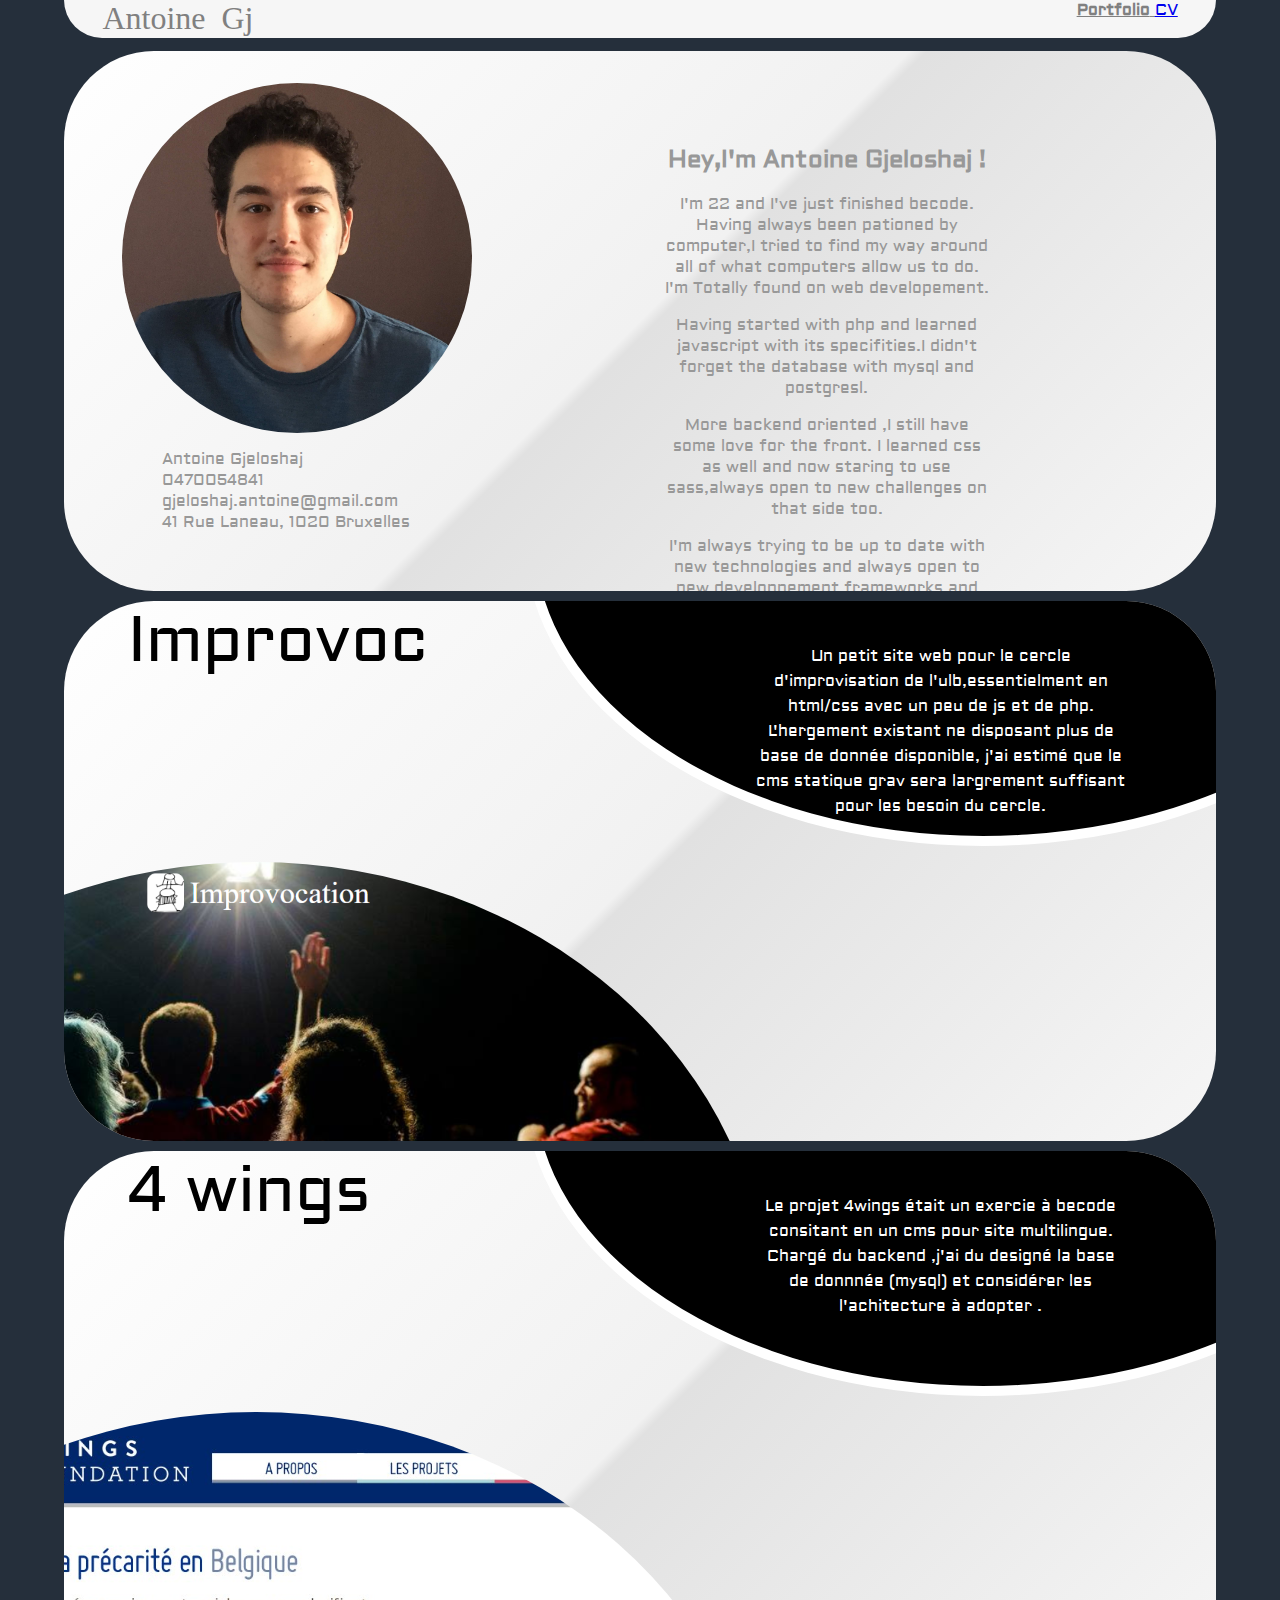
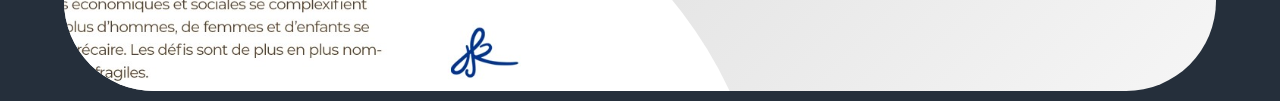
<file: index.html>
<!DOCTYPE html>
<html lang="en">
<head>
    <meta charset="UTF-8">
    <meta name="viewport" content="width=device-width, initial-scale=1.0">
    <meta http-equiv="X-UA-Compatible" content="ie=edge">
    <title>round</title>
    <link rel="stylesheet" href="./css/round.css">
    <link href="https://fonts.googleapis.com/css?family=Aldrich" rel="stylesheet">
    <link rel="stylesheet" href="./css/nav.css">
</head>
<body>
  <nav>
    <div class="left-menu">
      <span class="prenom">Antoine &#160;</span>
      <span class="nom-complet">
        <span class="initiales">G</span>
        <span class="">
          <div class="nom">
              jelosha
          </div>
        </span>
        <span class="initiales">j</span>      
      </span>
    </div>
    <div class="right-menu">
      <span class="selected">Portfolio</span>
      <a href="./cv.html">CV</a>
    </div>
  </nav>  
  <div class="project">
    <div class="profile">
      <div class="contact">
        <div class="photo"></div>
        <ul>
          <li>Antoine Gjeloshaj</li>
          <li>0470054841</li>
          <li>gjeloshaj.antoine@gmail.com</li>
          <li>41 Rue Laneau, 1020 Bruxelles</li>
        </ul>
      </div>
      <div class="bio">
        <h2>Hey,I'm Antoine Gjeloshaj !</h2>
        <p>
          I'm 22 and I've just finished becode.
          Having always been pationed by computer,I tried to find my
          way around all of what computers allow us to do.
          I'm Totally found on web developement.
        </p>  
        <p>
          Having started with php and learned javascript with its
          specifities.I didn't forget the database with mysql 
          and postgresl.  
        </p>  
         <p>
          More backend oriented ,I still have some love for the front.
          I learned css as well and now staring to use sass,always open
          to new challenges on that side too.  
         </p> 
          <p>
            I'm always trying to be up to date with new technologies 
            and always open to new developpement frameworks and environements.    
          </p>
          
        </p>
        </div>
      </div>
    </div>    
  </div>
  <div class="project">
    <span class="title">Improvoc</span>
    <div class="text-round"></div>
    <p class="round">
      Un petit site web pour le cercle d'improvisation de l'ulb,essentielment 
      en html/css avec un peu de js et de php.
      L'hergement existant ne disposant plus de base de donnée disponible,
      j'ai estimé que le cms statique grav sera largrement suffisant pour 
      les besoin du cercle.    
  </p>
    <div class="image" style="background-image: url(./img/Capture_impro.PNG)"></div>
  </div>
  <div class="project">
    <span class="title">4 wings</span>
    <div class="text-round">
    </div>
    <p class="round">
      Le projet 4wings était un exercie à becode
      consitant en un cms pour site multilingue.
     Chargé du backend ,j'ai du designé la base de donnnée (mysql) 
     et considérer les l'achitecture à adopter .
    </p>
    <div class="image" style="background-image:url(./img/Homepage.jpg);" ></div>
  </div>  
  <script src="./js/animation.js"></script>
</body>
</html>
</file>
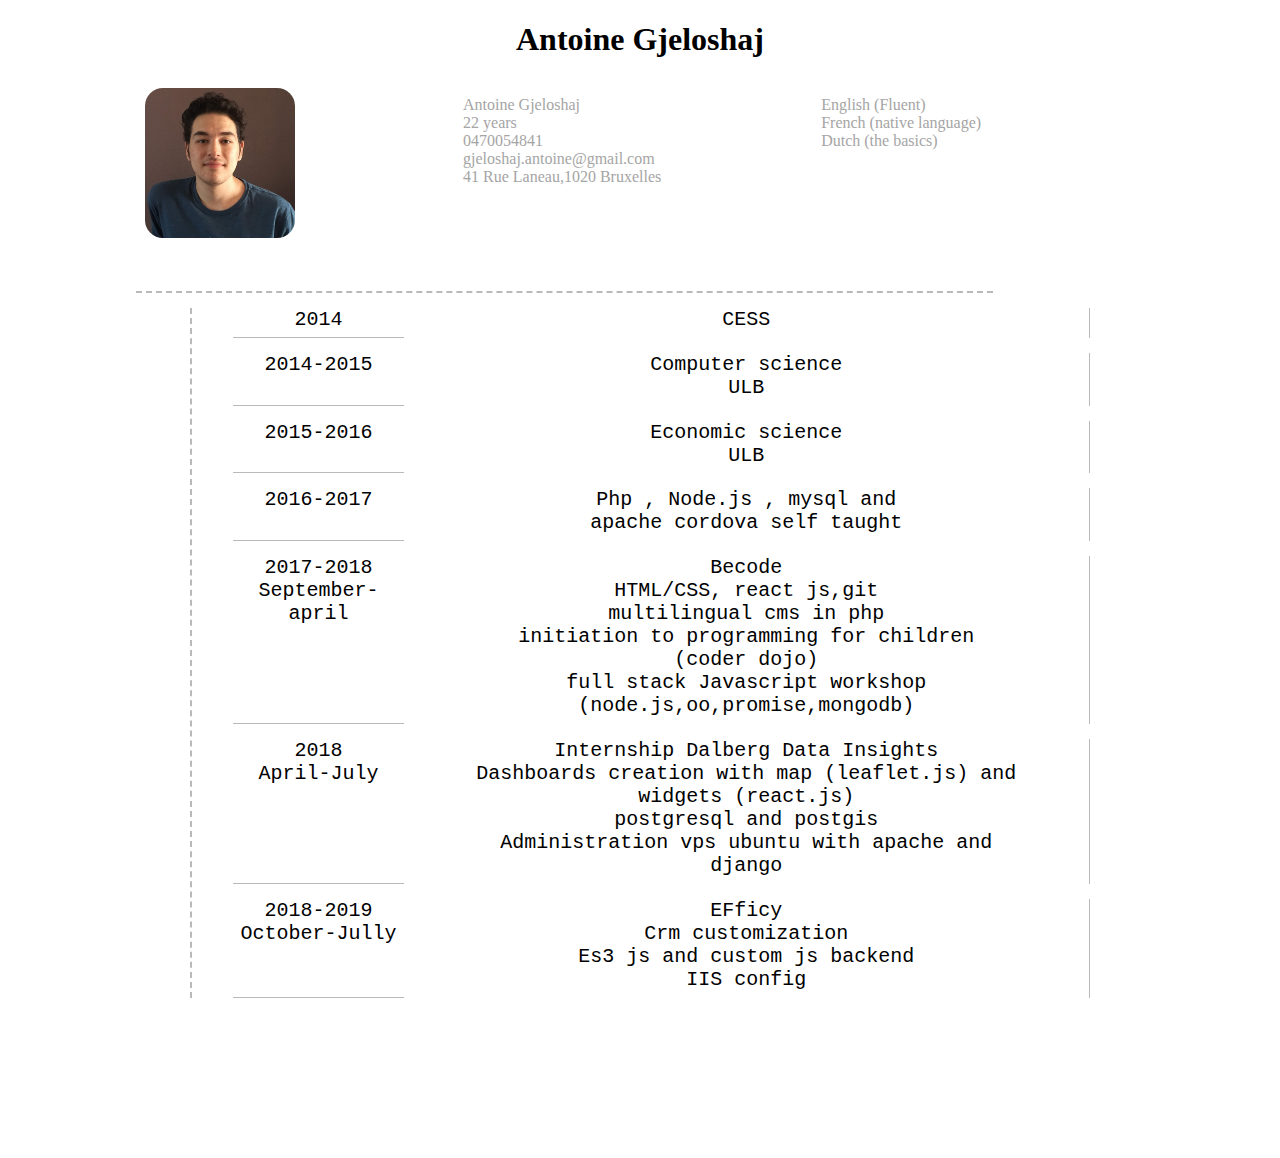
<file: cv.html>
<!DOCTYPE html>
<html lang="en">

<head>
  <meta charset="UTF-8">
  <meta name="viewport" content="width=device-width, initial-scale=1.0">
  <meta http-equiv="X-UA-Compatible" content="ie=edge">
  <title>Curriculum Vitae</title>
  <link rel="stylesheet" href="./css/cv.css">
</head>

<body>
  <h1>Antoine Gjeloshaj</h1>
  <div class="left">
    <img src="./img/profil.jpg" alt="">
    <ul>
      <li>Antoine Gjeloshaj</li>
      <li>22 years</li>
      <li>0470054841</li>
      <li>gjeloshaj.antoine@gmail.com</li>
      <li>41 Rue Laneau,1020 Bruxelles</li>
    </ul>
    <div class="soft-skills">
      <ul>
        <li>English (Fluent)</li>
        <li>French (native language)</li>
        <li>Dutch (the basics)</li>
      </ul>
    </div>
  </div>
  <div class="parcours">
    <div class="year">2014</div>
    <div class="skill">CESS</div>
    <div class="year">2014-2015</div>
    <div class="skill">Computer science </br>
      ULB
    </div>
    <div class="year">2015-2016</div>
    <div class="skill">
      Economic science <br>
      ULB
    </div>
    <div class="year">2016-2017</div>
    <div class="skill">
      Php , Node.js , mysql and<br>
      apache cordova self taught
    </div>
    <div class="year">
      2017-2018
      </br>
      September-april
    </div>
    <div class="skill">
      Becode <br>
      HTML/CSS, react js,git<br>
      multilingual cms in php <br>
      initiation to programming for children <br>
      (coder dojo)<br>
      full stack Javascript workshop <br> (node.js,oo,promise,mongodb)
    </div>
    <div class="year">
      2018 <br>
      April-July
    </div>
    <div class="skill">
      Internship
      Dalberg Data Insights<br>
      Dashboards creation with map (leaflet.js) and widgets (react.js) <br>
      postgresql and postgis <br>
      Administration vps ubuntu with apache and django
    </div>
    <div class="year">
      2018-2019 <br>
      October-Jully
    </div>
    <div class="skill">
      EFficy
      <br>
      Crm customization <br>
      Es3 js and custom js backend <br>
      IIS config
    </div>
  </div>
</body>

</html>
</file>
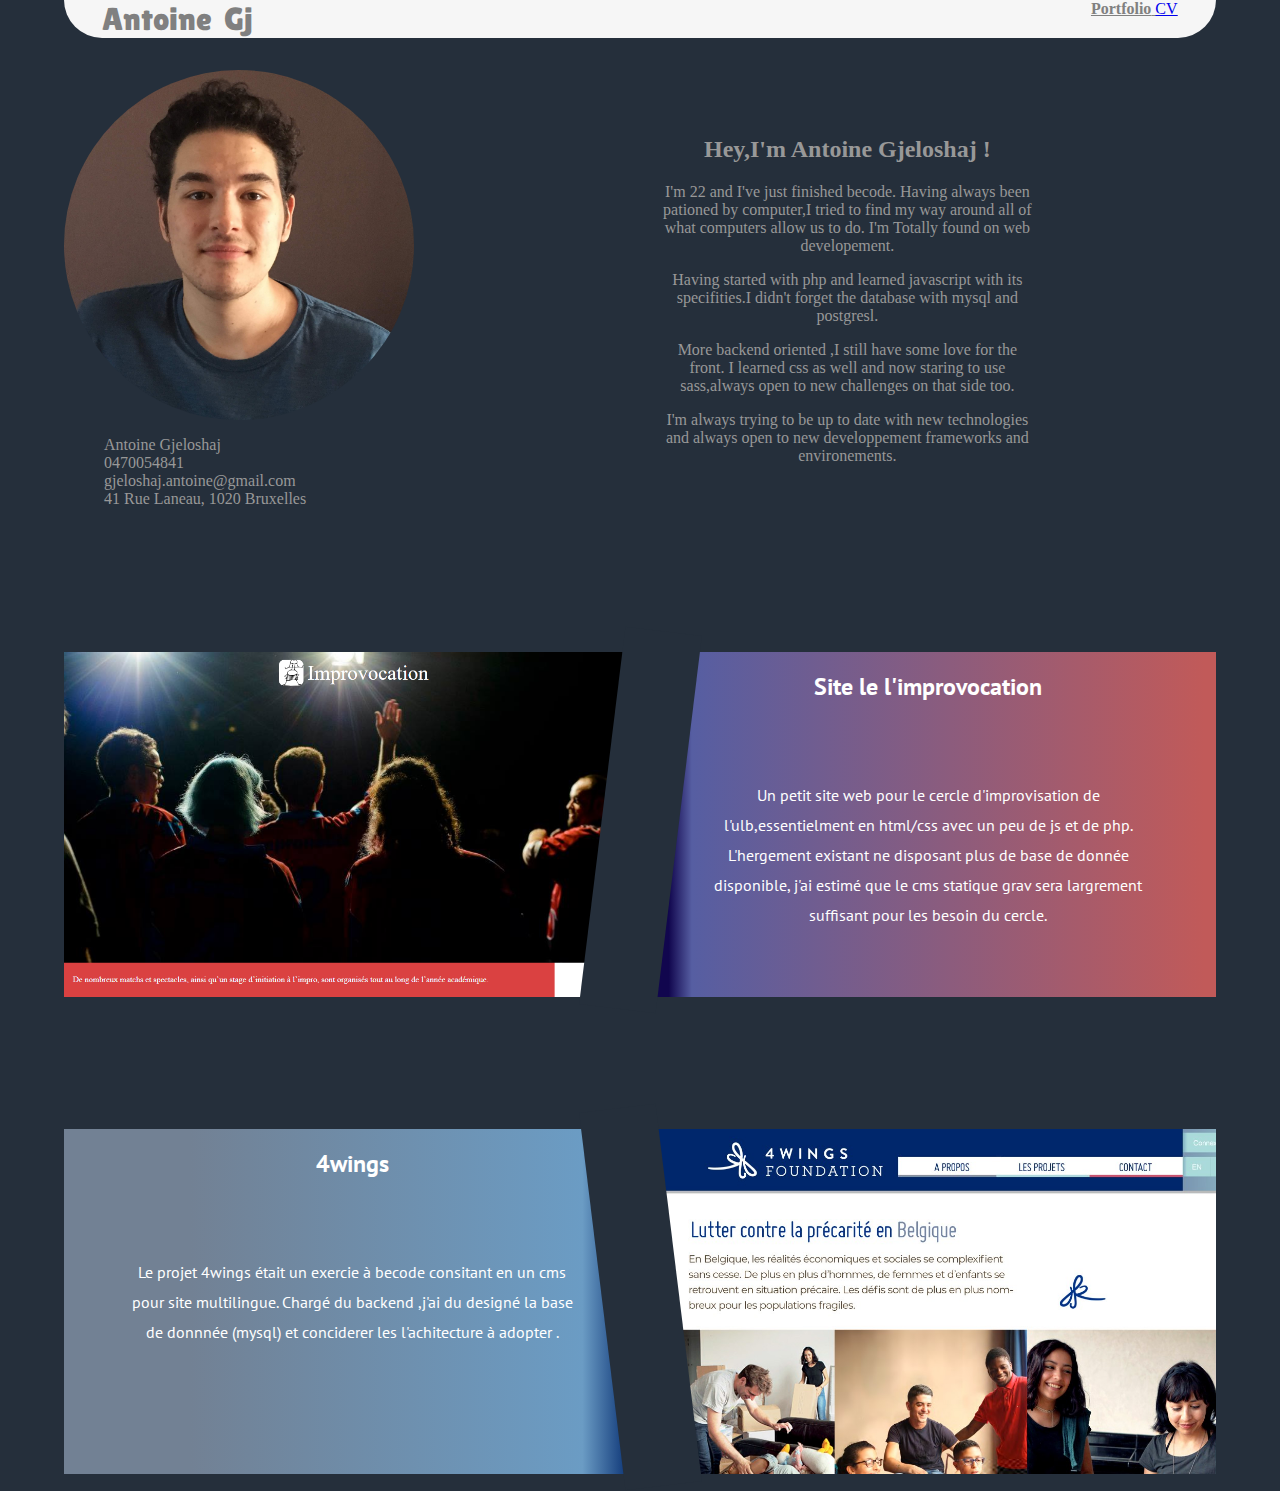
<file: old.html>
<!DOCTYPE html>
<html lang="en">
  <head>
    <meta charset="UTF-8">
    <meta name="viewport" content="width=device-width, initial-scale=1.0">
    <meta http-equiv="X-UA-Compatible" content="ie=edge">
    <title>Portfolio</title>
    <link rel="stylesheet" href="./css/nav.css">
    <link href="https://fonts.googleapis.com/css?family=Lilita+One|PT+Sans|PT+Sans+Caption" rel="stylesheet">

  </head>
  <body>
    <nav>
      <div class="left-menu">
        <span class="prenom">Antoine &#160;</span>
        <span class="nom-complet">
          <span class="initiales">G</span>
          <span class="">
            <div class="nom">
                jelosha
            </div>
          </span>
          <span class="initiales">j</span>      
        </span>
      </div>
      <div class="right-menu">
        <span class="selected">Portfolio</span>
        <a href="./cv.html">CV</a>
      </div>
    </nav>
    <div class="profile">
      <div class="contact">
        <div class="photo"></div>
        <ul>
          <li>Antoine Gjeloshaj</li>
          <li>0470054841</li>
          <li>gjeloshaj.antoine@gmail.com</li>
          <li>41 Rue Laneau, 1020 Bruxelles</li>
        </ul>
      </div>
      <div class="bio">
        <h2>Hey,I'm Antoine Gjeloshaj !</h2>
        <p>
          I'm 22 and I've just finished becode.
          Having always been pationed by computer,I tried to find my
          way around all of what computers allow us to do.
          I'm Totally found on web developement.
        </p>  
        <p>
          Having started with php and learned javascript with its
          specifities.I didn't forget the database with mysql 
          and postgresl.  
        </p>  
         <p>
          More backend oriented ,I still have some love for the front.
          I learned css as well and now staring to use sass,always open
          to new challenges on that side too.  
         </p> 
          <p>
            I'm always trying to be up to date with new technologies 
            and always open to new developpement frameworks and environements.    
          </p>
          
        </p>
      </div>
    </div>
    <main>
      <section class="inclined-left">
        <div class="img" style="background-image: url('./img/Capture_impro.PNG');">
          <!-- <img src="./img/Homepage.jpg" alt=""> -->
        </div>
        <div class="description red">
          <h2>Site le l'improvocation</h2>
          <p>
            Un petit site web pour le cercle d'improvisation de l'ulb,essentielment 
            en html/css avec un peu de js et de php.
            L'hergement existant ne disposant plus de base de donnée disponible,
            j'ai estimé que le cms statique grav sera largrement suffisant pour 
            les besoin du cercle.
          </p>
        </div>
      </section>
      <section class="inclined-right">
        <div class="description blue">
          <h2>4wings</h2>
          <p>
            Le projet 4wings était un exercie à becode
             consitant en un cms pour site multilingue.
            Chargé du backend ,j'ai du designé la base de donnnée (mysql) 
            et conciderer les l'achitecture à adopter .
          </p>
        </div>
        <div class="img" style="background-image:url('./img/Homepage.jpg');">
        </div>
      </section>      
    </main>
    <script src="./js/animation.js"></script>
  </body>
</html>
</file>
<file: css/round.css>
body {
  width: 100vw;
  overflow-x: hidden;
  font-family: 'Aldrich';
}

.profile-block {
  background: linear-gradient(135deg, white 0%, #f1f1f1 50%, #e1e1e1 51%, #f6f6f6 100%);
  width: 90vw;
  border-radius: 90px;
  border-bottom-left-radius: 8px;
  border-top-right-radius: 8px;
  margin: 0 auto 2%;
  display: block;
  overflow: auto;
}

.project {
  width: 90vw;
  height: 60vh;
  border-radius: 90px;
  border-bottom-left-radius: 90px;
  margin: 0 auto 10px;
  overflow: hidden;
  background: linear-gradient(135deg, white 0%, #f1f1f1 50%, #e1e1e1 51%, #f6f6f6 100%);
}

.project .title {
  display: inline-block;
  font-size: 4em;
  margin-left: 1em;
}

.text-round {
  border-radius: 100%;
  border: 10px solid white;
  width: 70vw;
  height: 66vh;
  min-height: 380px;
  margin: -41vh -25vh 0 0;
  float: right;
  background-color: black;
}

p.round {
  color: white;
  text-align: center;
  line-height: 25px;
  position: absolute;
  right: 12%;
  max-width: 29%;
  margin-top: -3%;
}

.image {
  border-radius: 100%;
  width: 80vw;
  height: 100vh;
  margin: 20vh 0 0 -25vw;
  background-size: contain;
}

@media screen and (max-width: 750px) {
  body {
    margin: 0px;
  }
  nav {
    border-bottom-left-radius: 27px;
    border-bottom-right-radius: 27px;
  }
  .project {
    border-top-left-radius: 0px;
    margin-bottom: 5vh;
  }
  .project .title {
    font-size: 2em;
    width: -webkit-fit-content;
    width: -moz-fit-content;
    width: fit-content;
    display: inline-block;
  }
  .text-round {
    width: 81vw;
    height: 44vh;
    min-height: 0;
    margin: -5vh -15vh 0 0px;
  }
  p.round {
    line-height: normal;
    right: 7%;
    max-width: 38%;
    margin-top: 6%;
  }
  .image {
    border-radius: 100%;
    width: 75vw;
    height: 40vh;
    margin: 57vh 0 0 -25vw;
    background-size: cover;
  }
}
/*# sourceMappingURL=round.css.map */
</file>
<file: css/nav.css>
body {
  margin: 0px;
  background-color: #252f3b;
  overflow-x: hidden;
}

nav {
  padding-left: 3%;
  padding-right: 3%;
  color: gray;
  height: 2.4em;
  background-color: #f6f6f6;
  border-bottom-left-radius: 70px;
  border-bottom-right-radius: 70px;
  width: 84%;
  margin: 0 auto;
  margin-bottom: 1%;
}

.initiales {
  display: inline;
}

span .nom {
  display: inline-block;
}

.nom {
  /* display:none; */
  -webkit-transform: scale(0, 1);
          transform: scale(0, 1);
  width: 0px;
  -webkit-transition: width 1s,-webkit-transform 1.2s;
  transition: width 1s,-webkit-transform 1.2s;
  transition: width 1s,transform 1.2s;
  transition: width 1s,transform 1.2s,-webkit-transform 1.2s;
}

/* .initiales:hover ~ .nom{
  display: inline;
} */
.nom-show {
  display: inline-block;
  -webkit-transform: scale(1, 1);
          transform: scale(1, 1);
  -webkit-transition: width 1s,-webkit-transform 1.2s;
  transition: width 1s,-webkit-transform 1.2s;
  transition: width 1s,transform 1.2s;
  transition: width 1s,transform 1.2s,-webkit-transform 1.2s;
  /* transition:  */
  width: 45.328px;
  width: 3em;
}

.left-menu {
  float: left;
  font-family: 'Lilita One','monospaced';
  font-size: 2em;
}

.left-menu > *, .nom-complet > * {
  /* to delete space between words */
  float: left;
}

.right-menu {
  float: right;
  text-decoration: underline;
}

.right-menu span {
  margin-left: 5px;
}

.right-menu .selected {
  font-weight: bold;
}

.profile {
  margin: 0% 5% 0% 5%;
  margin-top: 2em;
  color: #989898;
}

.photo {
  width: 50%;
  background-image: url("../img/profil.jpg");
  background-size: cover;
  width: 350px;
  height: 350px;
  border-radius: 100%;
}

.contact {
  float: left;
}

.contact ul {
  list-style: none;
}

.bio {
  width: 32%;
  float: right;
  text-align: center;
  margin-right: 16%;
  margin-top: 4%;
  display: inline-block;
}

.inclined-left::before, .inclined-right::before {
  content: ' ';
  width: 6%;
  height: 380px;
  position: absolute;
  background-color: #252f3b;
  margin: 0 auto;
  /* border-radius: 68%; */
  margin-left: 42%;
  margin-top: -22px;
}

.inclined-left::before {
  -webkit-transform: rotateZ(7deg);
          transform: rotateZ(7deg);
}

.inclined-right::before {
  -webkit-transform: rotateZ(-7deg);
          transform: rotateZ(-7deg);
}

section {
  width: 90%;
  display: inline-block;
  margin-top: 10%;
  margin-left: 5%;
  margin-right: 5%;
  height: 345px;
  color: white;
}

.blue {
  background: -webkit-gradient(linear, right top, left top, color-stop(1%, #00276c), color-stop(10%, #6b9cc4), color-stop(78%, #728194));
  background: linear-gradient(to left, #00276c 1%, #6b9cc4 10%, #728194 78%);
}

.red {
  background: -webkit-gradient(linear, left top, right top, color-stop(5%, #11064e), color-stop(9%, #565ea2), color-stop(98%, #c15a59));
  background: linear-gradient(to right, #11064e 5%, #565ea2 9%, #c15a59 98%);
}

.description {
  height: 345px;
  line-height: 30px;
}

section div:nth-child(1) {
  float: left;
  width: 50%;
}

section div:nth-child(2) {
  float: right;
  width: 50%;
}

section .img {
  float: left;
  height: 100%;
  background-size: cover;
  background-position: center;
}

section .description {
  width: 50%;
  float: right;
  text-align: center;
  font-family: 'PT Sans', sans-serif;
}

.description p {
  padding: 10%;
  padding-top: 10%;
}

@media screen and (max-width: 750px) {
  .contact {
    float: none;
    width: -webkit-fit-content;
    width: -moz-fit-content;
    width: fit-content;
    margin: 0 auto;
  }
  .bio {
    float: none;
    margin: 0 auto;
    width: 50%;
    display: block;
  }
  .inclined-left::before, .inclined-right::before {
    -webkit-transform: rotateZ(90deg) scale(1.5);
            transform: rotateZ(90deg) scale(1.5);
    -webkit-clip-path: polygon(50% 80%, 100% 53%, 20% 0, 3% 0, 0 80%);
            clip-path: polygon(50% 80%, 100% 53%, 20% 0, 3% 0, 0 80%);
    margin-top: 0%;
    height: 100%;
    width: 5%;
  }
  section {
    height: 100vh;
  }
  section div:nth-child(1) {
    width: 100%;
    height: 50vh;
  }
  section div:nth-child(2) {
    width: 100%;
    height: 50vh;
  }
  section .img {
    height: 50vh;
  }
  section .description {
    height: 50vh;
    line-height: 30px;
  }
  .blue {
    background: -webkit-gradient(linear, left bottom, left top, color-stop(1%, #00276c), color-stop(10%, #6b9cc4), color-stop(78%, #728194));
    background: linear-gradient(to top, #00276c 1%, #6b9cc4 10%, #728194 78%);
  }
  .red {
    background: -webkit-gradient(linear, left top, left bottom, color-stop(5%, #11064e), color-stop(9%, #565ea2), color-stop(98%, #c15a59));
    background: linear-gradient(to bottom, #11064e 5%, #565ea2 9%, #c15a59 98%);
  }
}
/*# sourceMappingURL=nav.css.map */
</file>
<file: css/cv.css>
body {
  padding: 10%;
  padding-top: 0;
}

h1 {
  text-align: center;
}

img {
  width: 150px;
  height: 150px;
  display: inline-block;
  float: left;
  margin: 1%;
  border-radius: 18px;
}

.left {
  width: 85%;
  min-height: 211px;
  border-bottom: 2px dashed #bbb8b8;
}

ul {
  margin-left: 14%;
  float: left;
  color: #a5a5a5;
  list-style: none;
}

.parcours {
  display: -ms-grid;
  display: grid;
  -ms-grid-columns: 20% 80%;
      grid-template-columns: 20% 80%;
  grid-row-gap: 15px;
  width: 85%;
  margin: 0 auto;
  margin-top: 15px;
  padding-left: 4%;
  border-left: 1px dashed gray;
  text-align: center;
  border-left: 2px dashed #bbb8b8;
  text-align: scenter;
  font-family: monospace;
  font-size: 20px;
}

.year::before {
  content: '';
  width: 25px;
  height: 25px;
  background-color: #000000;
}

.year {
  -ms-grid-column: 1;
  grid-column: 1;
  border-bottom: 1px solid #bbb8b8;
}

.skill {
  -ms-grid-column: 2;
  grid-column: 2;
  border-right: 1px solid #bbb8b8;
  padding: 0% 8% 1% 8%;
}
/*# sourceMappingURL=cv.css.map */
</file>
